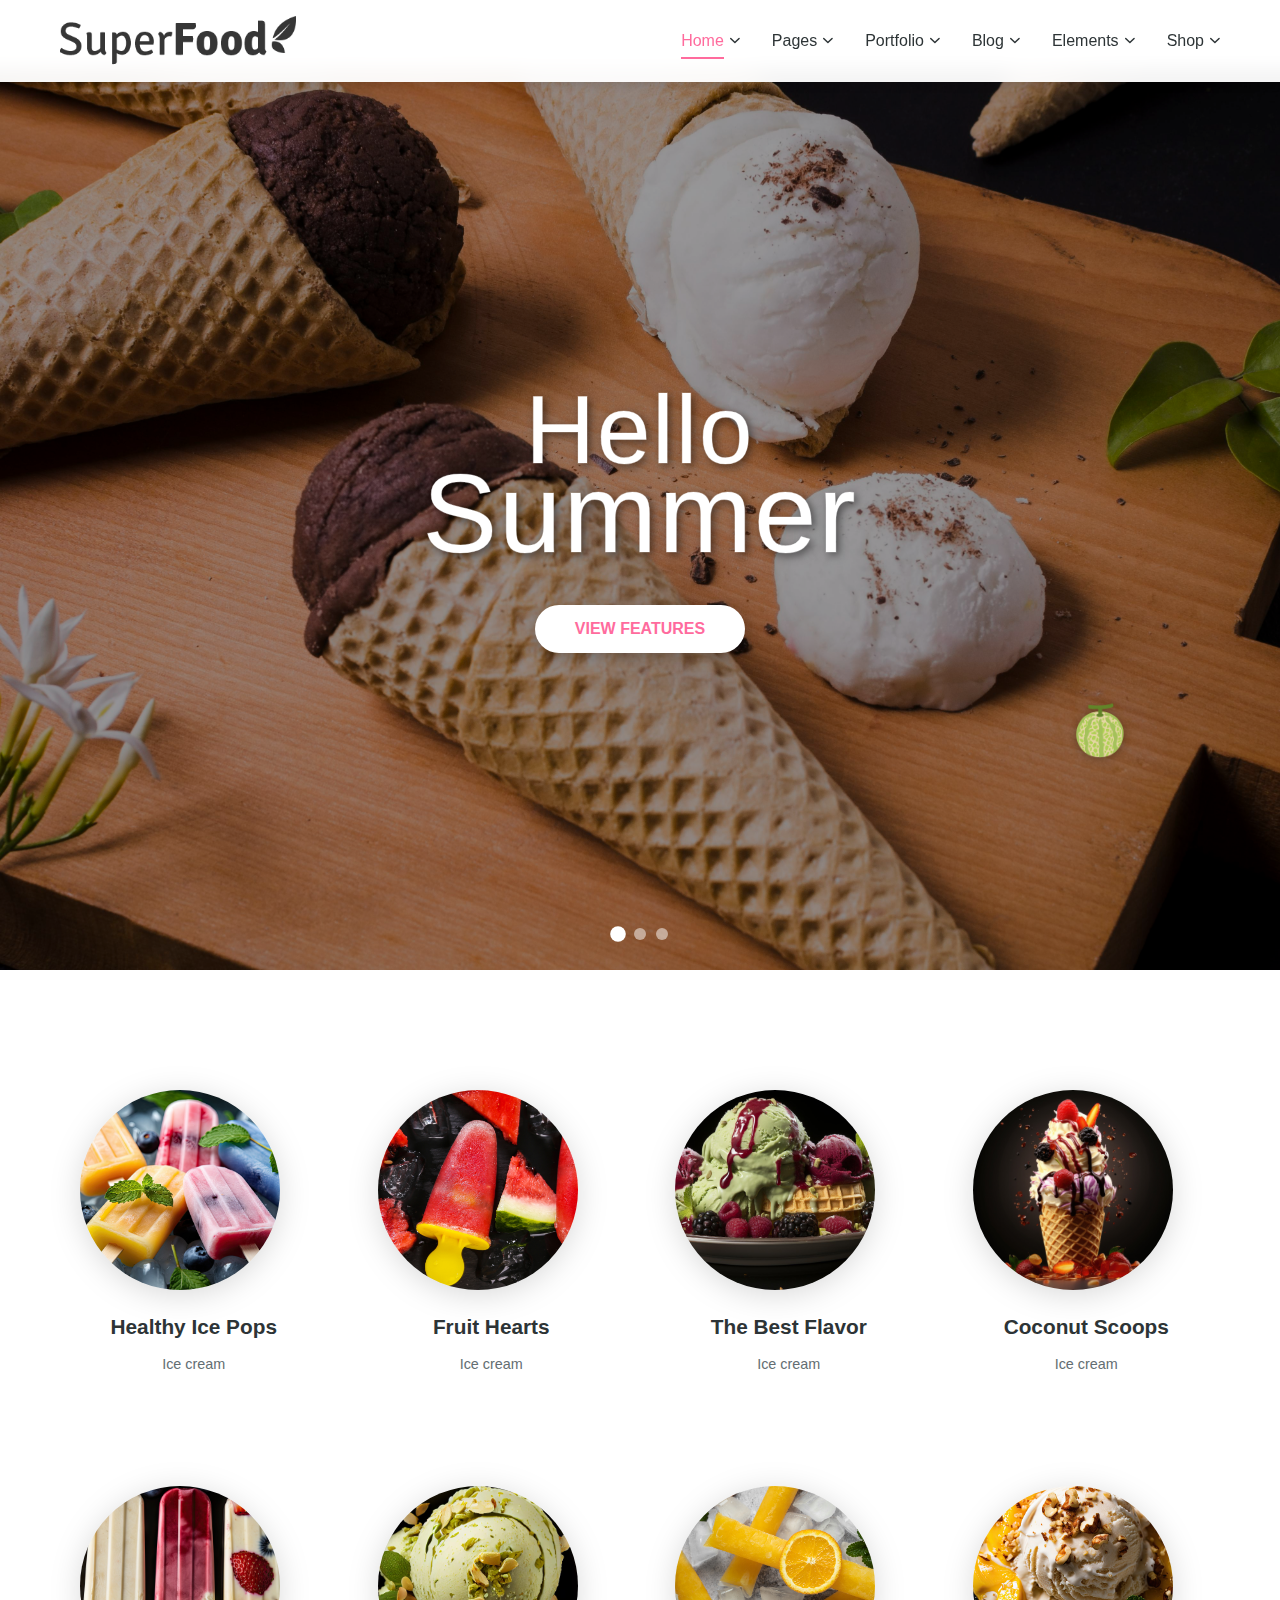
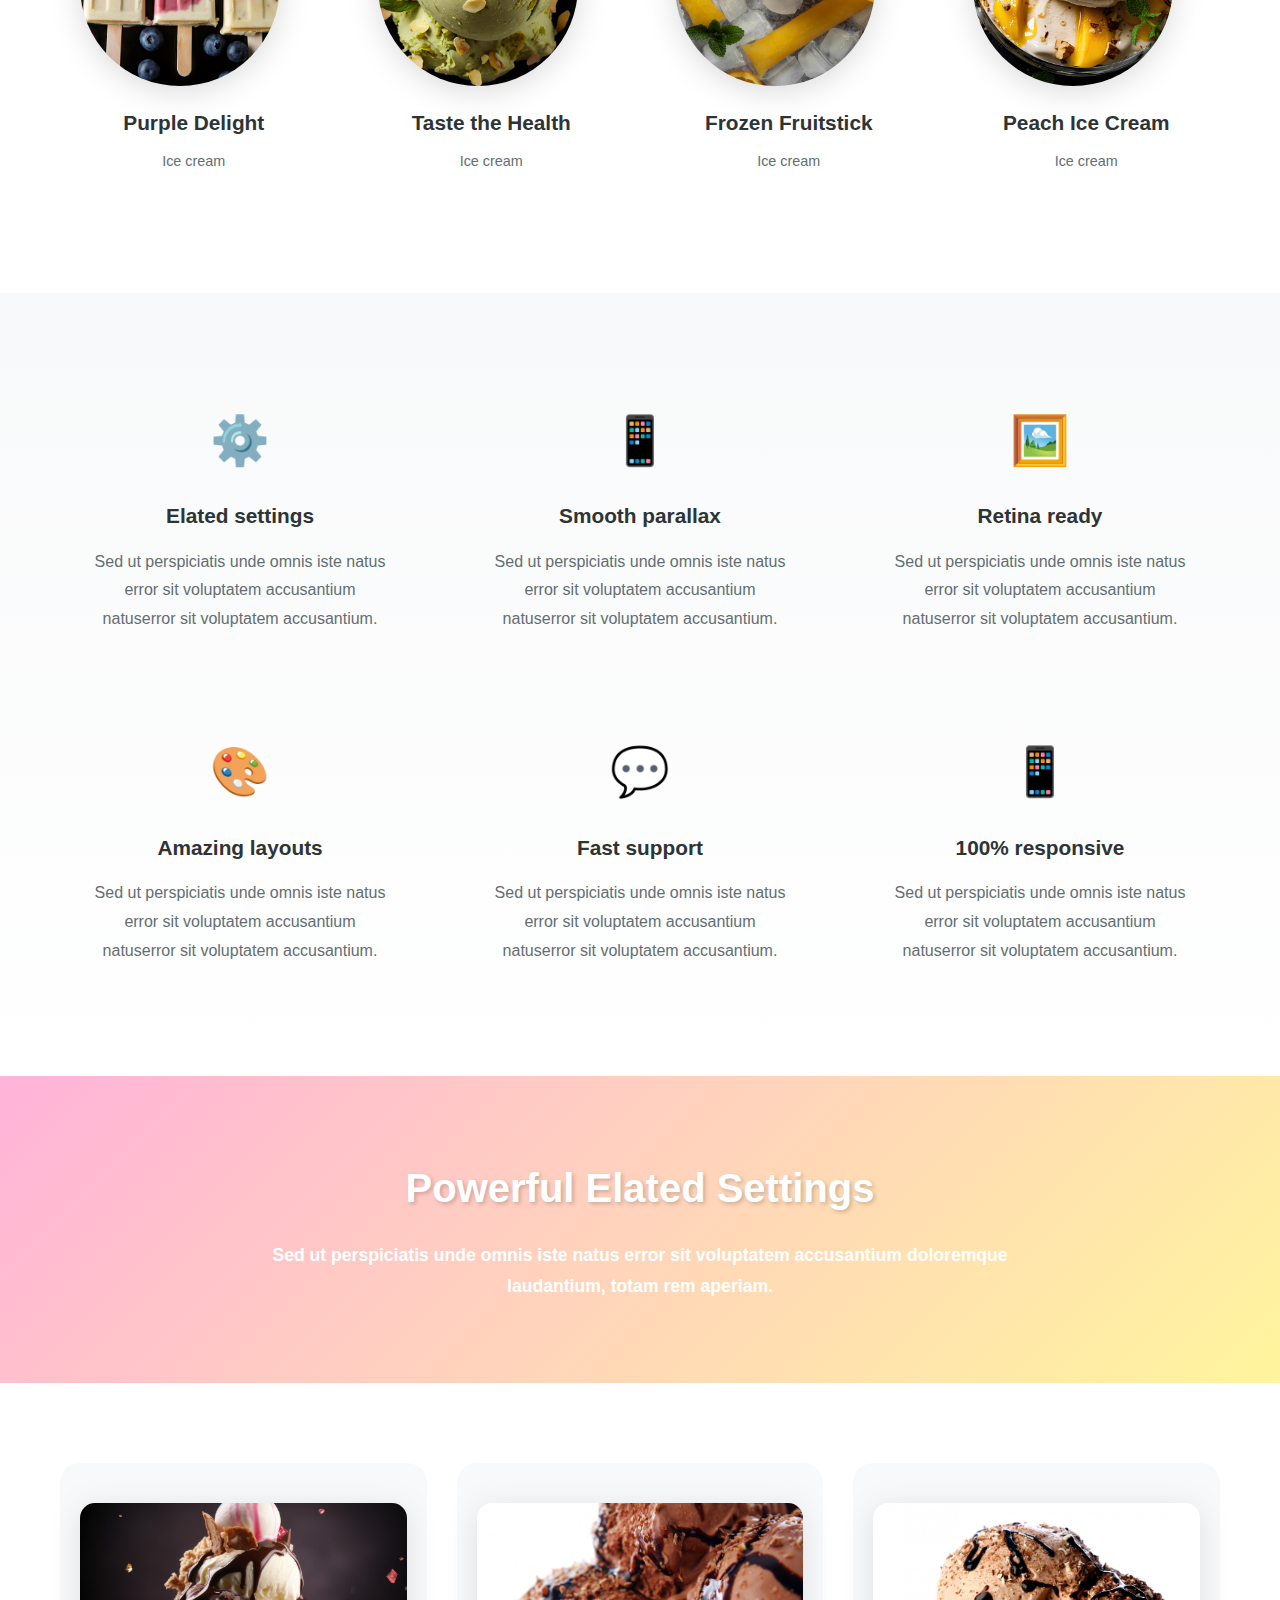
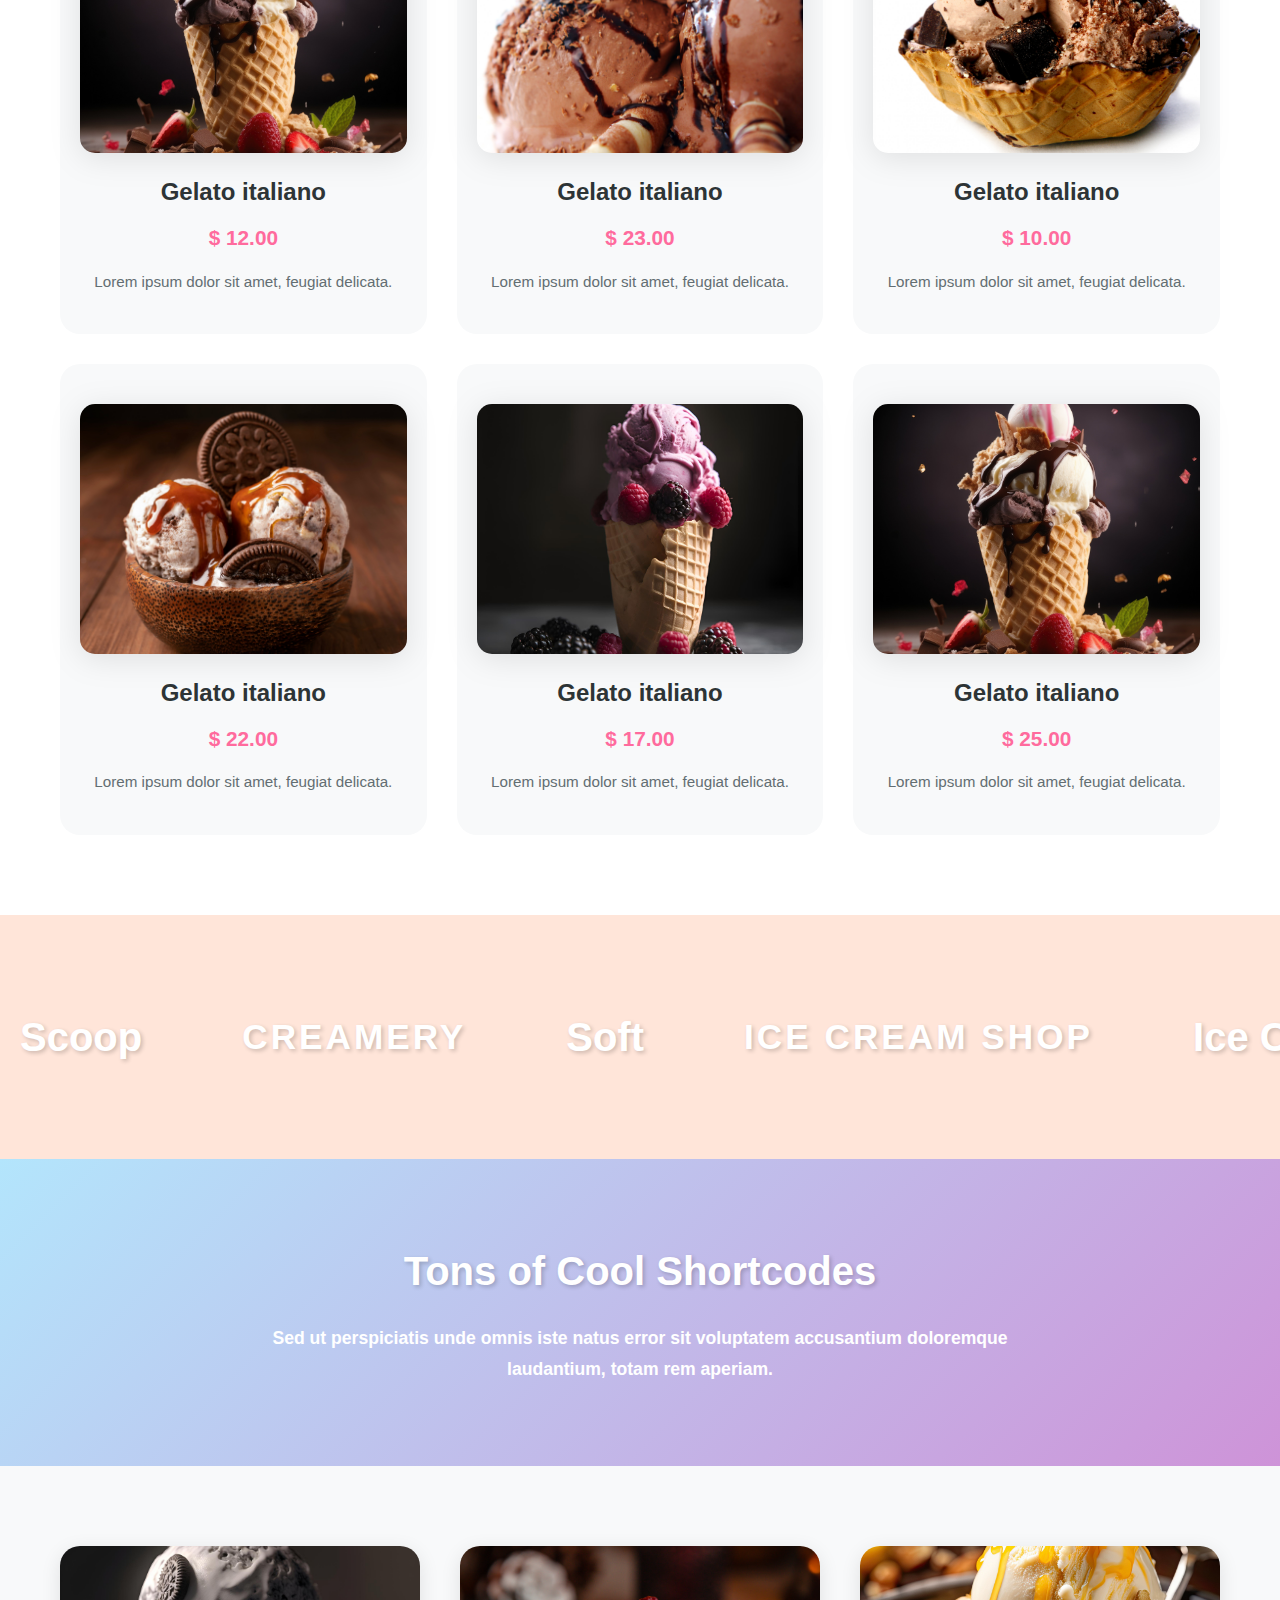
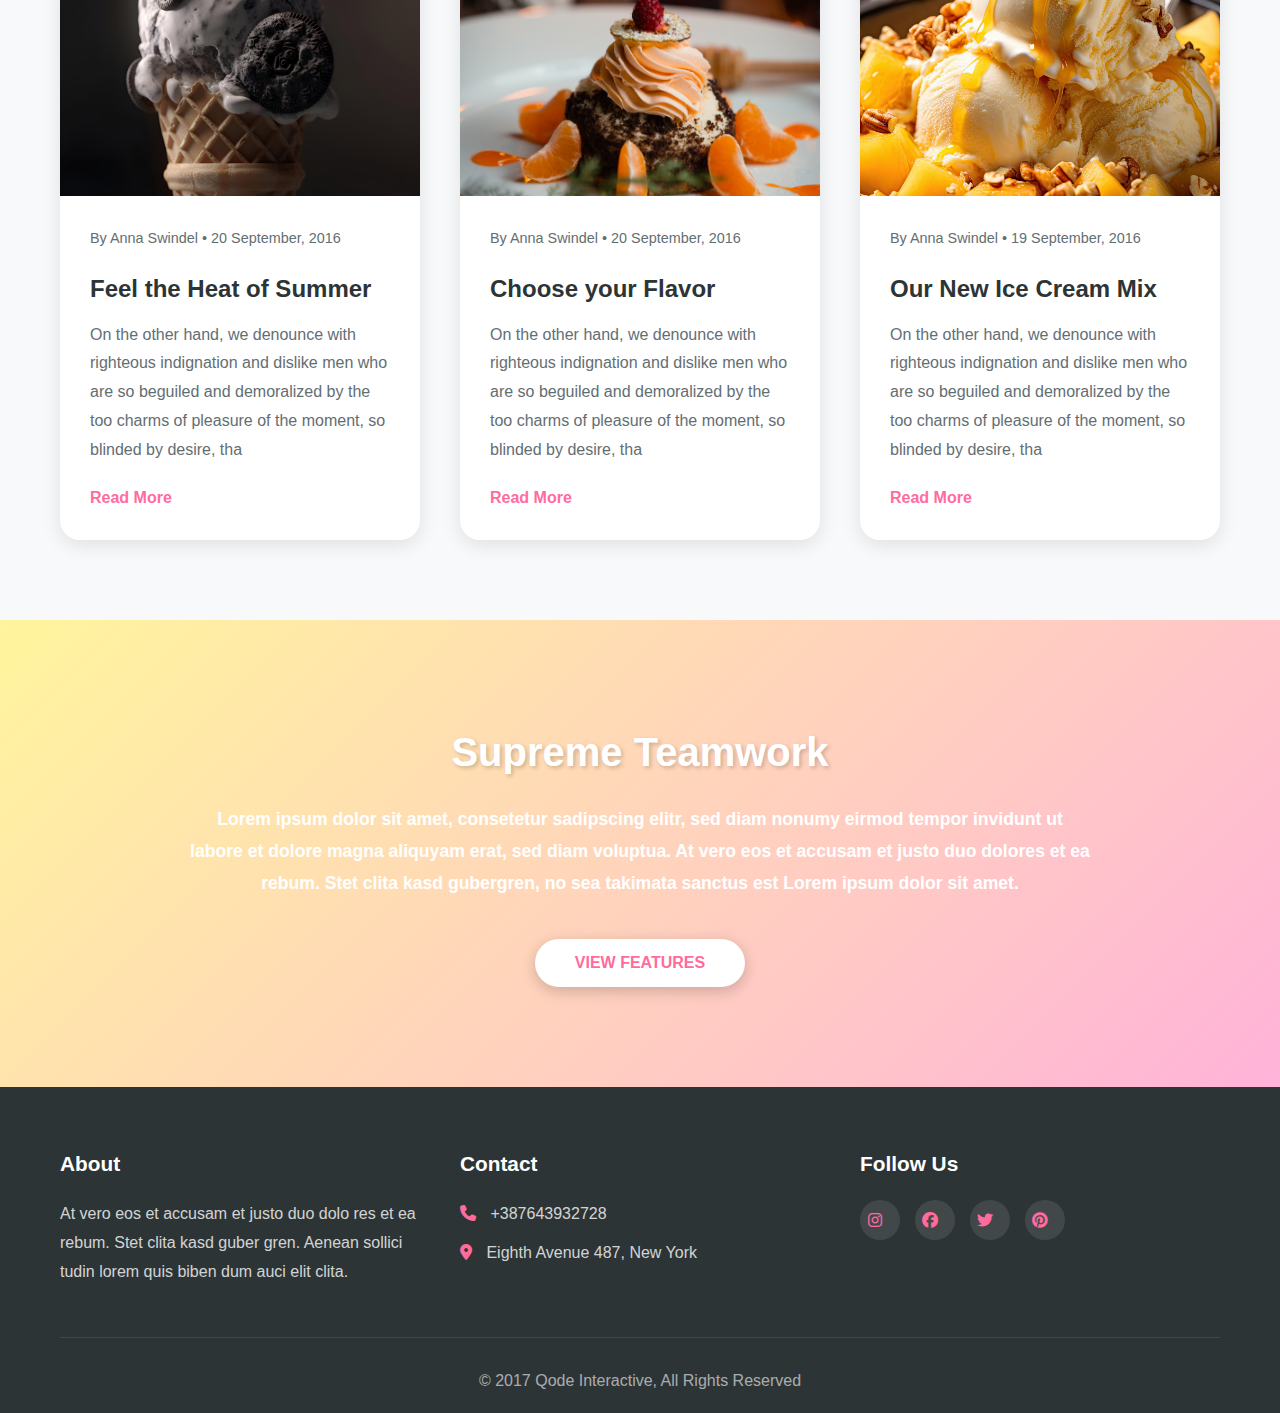
<file: index.html>
<!DOCTYPE html>
<html lang="en">
<head>
    <meta charset="UTF-8">
    <meta name="viewport" content="width=device-width, initial-scale=1.0">
    <title>Icecream Home – Superfood</title>
    <link rel="stylesheet" href="style.css">
    <link rel="stylesheet" href="https://cdnjs.cloudflare.com/ajax/libs/font-awesome/6.4.0/css/all.min.css">
</head>
<body>
    <!-- Navigation -->
    <nav class="navbar">
        <div class="nav-container">
            <div class="logo">
                <img src="assets/navbarlogo.png" alt="Superfood Logo" class="logo-img">
            </div>
            <input type="checkbox" id="menu-toggle" class="menu-toggle">
            <ul class="nav-menu">
                <li class="dropdown">
                    <input type="checkbox" id="dropdown-home" class="dropdown-toggle">
                    <label for="dropdown-home" class="dropdown-label">
                        <a href="#" class="active">Home</a>
                        <i class="fas fa-chevron-down"></i>
                    </label>
                    <div class="dropdown-content">
                        <div class="dropdown-image">
                            <img src="assets/grid1.jpg" alt="Home">
                        </div>
                        <div class="dropdown-text">
                            <h4>Welcome Home</h4>
                            <p>Explore our delicious ice cream collection</p>
                        </div>
                    </div>
                </li>
                <li class="dropdown">
                    <input type="checkbox" id="dropdown-pages" class="dropdown-toggle">
                    <label for="dropdown-pages" class="dropdown-label">
                        <a href="#features">Pages</a>
                        <i class="fas fa-chevron-down"></i>
                    </label>
                    <div class="dropdown-content">
                        <div class="dropdown-image">
                            <img src="assets/grid2.jpg" alt="Pages">
                        </div>
                        <div class="dropdown-text">
                            <h4>Our Pages</h4>
                            <p>Discover more about us</p>
                        </div>
                    </div>
                </li>
                <li class="dropdown">
                    <input type="checkbox" id="dropdown-portfolio" class="dropdown-toggle">
                    <label for="dropdown-portfolio" class="dropdown-label">
                        <a href="#icecream-grid">Portfolio</a>
                        <i class="fas fa-chevron-down"></i>
                    </label>
                    <div class="dropdown-content">
                        <div class="dropdown-image">
                            <img src="assets/grid3.jpg" alt="Portfolio">
                        </div>
                        <div class="dropdown-text">
                            <h4>Our Portfolio</h4>
                            <p>See our amazing creations</p>
                        </div>
                    </div>
                </li>
                <li class="dropdown">
                    <input type="checkbox" id="dropdown-blog" class="dropdown-toggle">
                    <label for="dropdown-blog" class="dropdown-label">
                        <a href="#blog">Blog</a>
                        <i class="fas fa-chevron-down"></i>
                    </label>
                    <div class="dropdown-content">
                        <div class="dropdown-image">
                            <img src="assets/new1.jpg" alt="Blog">
                        </div>
                        <div class="dropdown-text">
                            <h4>Latest Blog Posts</h4>
                            <p>Read our latest news and recipes</p>
                        </div>
                    </div>
                </li>
                <li class="dropdown">
                    <input type="checkbox" id="dropdown-elements" class="dropdown-toggle">
                    <label for="dropdown-elements" class="dropdown-label">
                        <a href="#features">Elements</a>
                        <i class="fas fa-chevron-down"></i>
                    </label>
                    <div class="dropdown-content">
                        <div class="dropdown-image">
                            <img src="assets/grid4.jpg" alt="Elements">
                        </div>
                        <div class="dropdown-text">
                            <h4>Style Elements</h4>
                            <p>Customize your experience</p>
                        </div>
                    </div>
                </li>
                <li class="dropdown">
                    <input type="checkbox" id="dropdown-shop" class="dropdown-toggle">
                    <label for="dropdown-shop" class="dropdown-label">
                        <a href="#products">Shop</a>
                        <i class="fas fa-chevron-down"></i>
                    </label>
                    <div class="dropdown-content">
                        <div class="dropdown-image">
                            <img src="assets/item8.jpg" alt="Shop">
                        </div>
                        <div class="dropdown-text">
                            <h4>Shop Now</h4>
                            <p>Browse our ice cream collection</p>
                        </div>
                    </div>
                </li>
            </ul>
            <label for="menu-toggle" class="hamburger">
                <span></span>
                <span></span>
                <span></span>
            </label>
        </div>
    </nav>

    <!-- Full Screen Slider -->
    <section class="hero-slider hello-summer-hero">
        <img src="assets/backgroundimage1.jpg" alt="Hero Background" class="slider-bg-image">
        <div class="slider-overlay"></div>
        
        <!-- Decorative Elements -->
        <div class="hero-decorative-elements">
            <div class="decorative-fig">🍈</div>
        </div>
        
        <div class="slider-content hello-summer-content">
            <h1 class="slider-title hello-summer-title">
                <span class="hello-text">Hello</span>
                <span class="summer-text">Summer</span>
            </h1>
            <button class="btn-view-features">VIEW FEATURES</button>
        </div>
        
        <div class="slider-dots">
            <span class="dot active"></span>
            <span class="dot"></span>
            <span class="dot"></span>
        </div>
    </section>

    <!-- Ice Cream Items Grid -->
    <section id="icecream-grid" class="icecream-grid">
        <div class="container">
            <div class="icecream-item">
                <img src="assets/grid1.jpg" alt="Healthy Ice Pops" class="icecream-image">
                <h4>Healthy Ice Pops</h4>
                <p>Ice cream</p>
            </div>
            <div class="icecream-item">
                <img src="assets/grid2.jpg" alt="Fruit Hearts" class="icecream-image">
                <h4>Fruit Hearts</h4>
                <p>Ice cream</p>
            </div>
            <div class="icecream-item">
                <img src="assets/grid3.jpg" alt="The Best Flavor" class="icecream-image">
                <h4>The Best Flavor</h4>
                <p>Ice cream</p>
            </div>
            <div class="icecream-item">
                <img src="assets/grid4.jpg" alt="Coconut Scoops" class="icecream-image">
                <h4>Coconut Scoops</h4>
                <p>Ice cream</p>
            </div>
            <div class="icecream-item">
                <img src="assets/grid5.jpg" alt="Purple Delight" class="icecream-image">
                <h4>Purple Delight</h4>
                <p>Ice cream</p>
            </div>
            <div class="icecream-item">
                <img src="assets/grid6.jpg" alt="Taste the Health" class="icecream-image">
                <h4>Taste the Health</h4>
                <p>Ice cream</p>
            </div>
            <div class="icecream-item">
                <img src="assets/grid7.jpg" alt="Frozen Fruitstick" class="icecream-image">
                <h4>Frozen Fruitstick</h4>
                <p>Ice cream</p>
            </div>
            <div class="icecream-item">
                <img src="assets/grid8.jpg" alt="Peach Ice Cream" class="icecream-image">
                <h4>Peach Ice Cream</h4>
                <p>Ice cream</p>
            </div>
        </div>
    </section>

    <!-- Features Section -->
    <section id="features" class="features">
        <div class="container">
            <div class="features-grid">
                <div class="feature-item">
                    <div class="feature-icon">⚙️</div>
                    <h4>Elated settings</h4>
                    <p>Sed ut perspiciatis unde omnis iste natus error sit voluptatem accusantium natuserror sit voluptatem accusantium.</p>
                </div>
                <div class="feature-item">
                    <div class="feature-icon">📱</div>
                    <h4>Smooth parallax</h4>
                    <p>Sed ut perspiciatis unde omnis iste natus error sit voluptatem accusantium natuserror sit voluptatem accusantium.</p>
                </div>
                <div class="feature-item">
                    <div class="feature-icon">🖼️</div>
                    <h4>Retina ready</h4>
                    <p>Sed ut perspiciatis unde omnis iste natus error sit voluptatem accusantium natuserror sit voluptatem accusantium.</p>
                </div>
                <div class="feature-item">
                    <div class="feature-icon">🎨</div>
                    <h4>Amazing layouts</h4>
                    <p>Sed ut perspiciatis unde omnis iste natus error sit voluptatem accusantium natuserror sit voluptatem accusantium.</p>
                </div>
                <div class="feature-item">
                    <div class="feature-icon">💬</div>
                    <h4>Fast support</h4>
                    <p>Sed ut perspiciatis unde omnis iste natus error sit voluptatem accusantium natuserror sit voluptatem accusantium.</p>
                </div>
                <div class="feature-item">
                    <div class="feature-icon">📱</div>
                    <h4>100% responsive</h4>
                    <p>Sed ut perspiciatis unde omnis iste natus error sit voluptatem accusantium natuserror sit voluptatem accusantium.</p>
                </div>
            </div>
        </div>
    </section>

    <!-- Powerful Settings Section -->
    <section class="powerful-settings">
        <div class="container">
            <h2>Powerful Elated Settings</h2>
            <h5>Sed ut perspiciatis unde omnis iste natus error sit voluptatem accusantium doloremque laudantium, totam rem aperiam.</h5>
        </div>
    </section>

    <!-- Products Section -->
    <section id="products" class="products">
        <div class="container">
            <div class="products-grid">
                <div class="product-card">
                    <img src="assets/item8.jpg" alt="Gelato italiano" class="product-image">
                    <h3>Gelato italiano</h3>
                    <h5>$ 12.00</h5>
                    <p>Lorem ipsum dolor sit amet, feugiat delicata.</p>
                </div>
                <div class="product-card">
                    <img src="assets/item82.jpg" alt="Gelato italiano" class="product-image">
                    <h3>Gelato italiano</h3>
                    <h5>$ 23.00</h5>
                    <p>Lorem ipsum dolor sit amet, feugiat delicata.</p>
                </div>
                <div class="product-card">
                    <img src="assets/item821.jpg" alt="Gelato italiano" class="product-image">
                    <h3>Gelato italiano</h3>
                    <h5>$ 10.00</h5>
                    <p>Lorem ipsum dolor sit amet, feugiat delicata.</p>
                </div>
                <div class="product-card">
                    <img src="assets/item822.jpg" alt="Gelato italiano" class="product-image">
                    <h3>Gelato italiano</h3>
                    <h5>$ 22.00</h5>
                    <p>Lorem ipsum dolor sit amet, feugiat delicata.</p>
                </div>
                <div class="product-card">
                    <img src="assets/item83.jpg" alt="Gelato italiano" class="product-image">
                    <h3>Gelato italiano</h3>
                    <h5>$ 17.00</h5>
                    <p>Lorem ipsum dolor sit amet, feugiat delicata.</p>
                </div>
                <div class="product-card">
                    <img src="assets/item8.jpg" alt="Gelato italiano" class="product-image">
                    <h3>Gelato italiano</h3>
                    <h5>$ 25.00</h5>
                    <p>Lorem ipsum dolor sit amet, feugiat delicata.</p>
                </div>
            </div>
        </div>
    </section>

    <!-- Ice Cream Types Marquee -->
    <section class="icecream-marquee">
        <div class="marquee-container">
            <div class="marquee-content">
                <span class="marquee-item">Scoop</span>
                <span class="marquee-item uppercase">CREAMERY</span>
                <span class="marquee-item">Soft</span>
                <span class="marquee-item uppercase">ICE CREAM SHOP</span>
                <span class="marquee-item">Ice Cream</span>
                <span class="marquee-item">Scoop</span>
                <span class="marquee-item uppercase">CREAMERY</span>
                <span class="marquee-item">Soft</span>
                <span class="marquee-item uppercase">ICE CREAM SHOP</span>
                <span class="marquee-item">Ice Cream</span>
            </div>
        </div>
    </section>

    <!-- Shortcodes Section -->
    <section class="shortcodes">
        <div class="container">
            <h2>Tons of Cool Shortcodes</h2>
            <h5>Sed ut perspiciatis unde omnis iste natus error sit voluptatem accusantium doloremque laudantium, totam rem aperiam.</h5>
        </div>
    </section>

    <!-- Blog Section -->
    <section id="blog" class="blog">
        <div class="container">
            <div class="blog-grid">
                <article class="blog-post">
                    <div class="blog-image">
                        <img src="assets/new1.jpg" alt="Feel the Heat of Summer">
                    </div>
                    <div class="blog-content">
                        <p class="blog-meta">By Anna Swindel • 20 September, 2016</p>
                        <h3>Feel the Heat of Summer</h3>
                        <p>On the other hand, we denounce with righteous indignation and dislike men who are so beguiled and demoralized by the too charms of pleasure of the moment, so blinded by desire, tha</p>
                        <a href="#" class="read-more">Read More</a>
                    </div>
                </article>
                <article class="blog-post">
                    <div class="blog-image">
                        <img src="assets/new2.jpg" alt="Choose your Flavor">
                    </div>
                    <div class="blog-content">
                        <p class="blog-meta">By Anna Swindel • 20 September, 2016</p>
                        <h3>Choose your Flavor</h3>
                        <p>On the other hand, we denounce with righteous indignation and dislike men who are so beguiled and demoralized by the too charms of pleasure of the moment, so blinded by desire, tha</p>
                        <a href="#" class="read-more">Read More</a>
                    </div>
                </article>
                <article class="blog-post">
                    <div class="blog-image">
                        <img src="assets/new3.jpg" alt="Our New Ice Cream Mix">
                    </div>
                    <div class="blog-content">
                        <p class="blog-meta">By Anna Swindel • 19 September, 2016</p>
                        <h3>Our New Ice Cream Mix</h3>
                        <p>On the other hand, we denounce with righteous indignation and dislike men who are so beguiled and demoralized by the too charms of pleasure of the moment, so blinded by desire, tha</p>
                        <a href="#" class="read-more">Read More</a>
                    </div>
                </article>
            </div>
        </div>
    </section>

    <!-- Team Section -->
    <section class="team">
        <div class="container">
            <h2>Supreme Teamwork</h2>
            <h5>Lorem ipsum dolor sit amet, consetetur sadipscing elitr, sed diam nonumy eirmod tempor invidunt ut labore et dolore magna aliquyam erat, sed diam voluptua. At vero eos et accusam et justo duo dolores et ea rebum. Stet clita kasd gubergren, no sea takimata sanctus est Lorem ipsum dolor sit amet.</h5>
            <button class="btn-view-features">VIEW FEATURES</button>
        </div>
    </section>

    <!-- Footer -->
    <footer class="footer">
        <div class="container">
            <div class="footer-grid">
                <div class="footer-widget">
                    <h4>About</h4>
                    <p>At vero eos et accusam et justo duo dolo res et ea rebum. Stet clita kasd guber gren. Aenean sollici tudin lorem quis biben dum auci elit clita.</p>
                </div>
                <div class="footer-widget">
                    <h4>Contact</h4>
                    <p><i class="fas fa-phone"></i> +387643932728</p>
                    <p><i class="fas fa-map-marker-alt"></i> Eighth Avenue 487, New York</p>
                </div>
                <div class="footer-widget">
                    <h4>Follow Us</h4>
                    <div class="social-links">
                        <a href="#"><i class="fab fa-instagram"></i></a>
                        <a href="#"><i class="fab fa-facebook"></i></a>
                        <a href="#"><i class="fab fa-twitter"></i></a>
                        <a href="#"><i class="fab fa-pinterest"></i></a>
                    </div>
                </div>
            </div>
            <div class="footer-bottom">
                <p>&copy; 2017 Qode Interactive, All Rights Reserved</p>
            </div>
        </div>
    </footer>
</body>
</html>
</file>
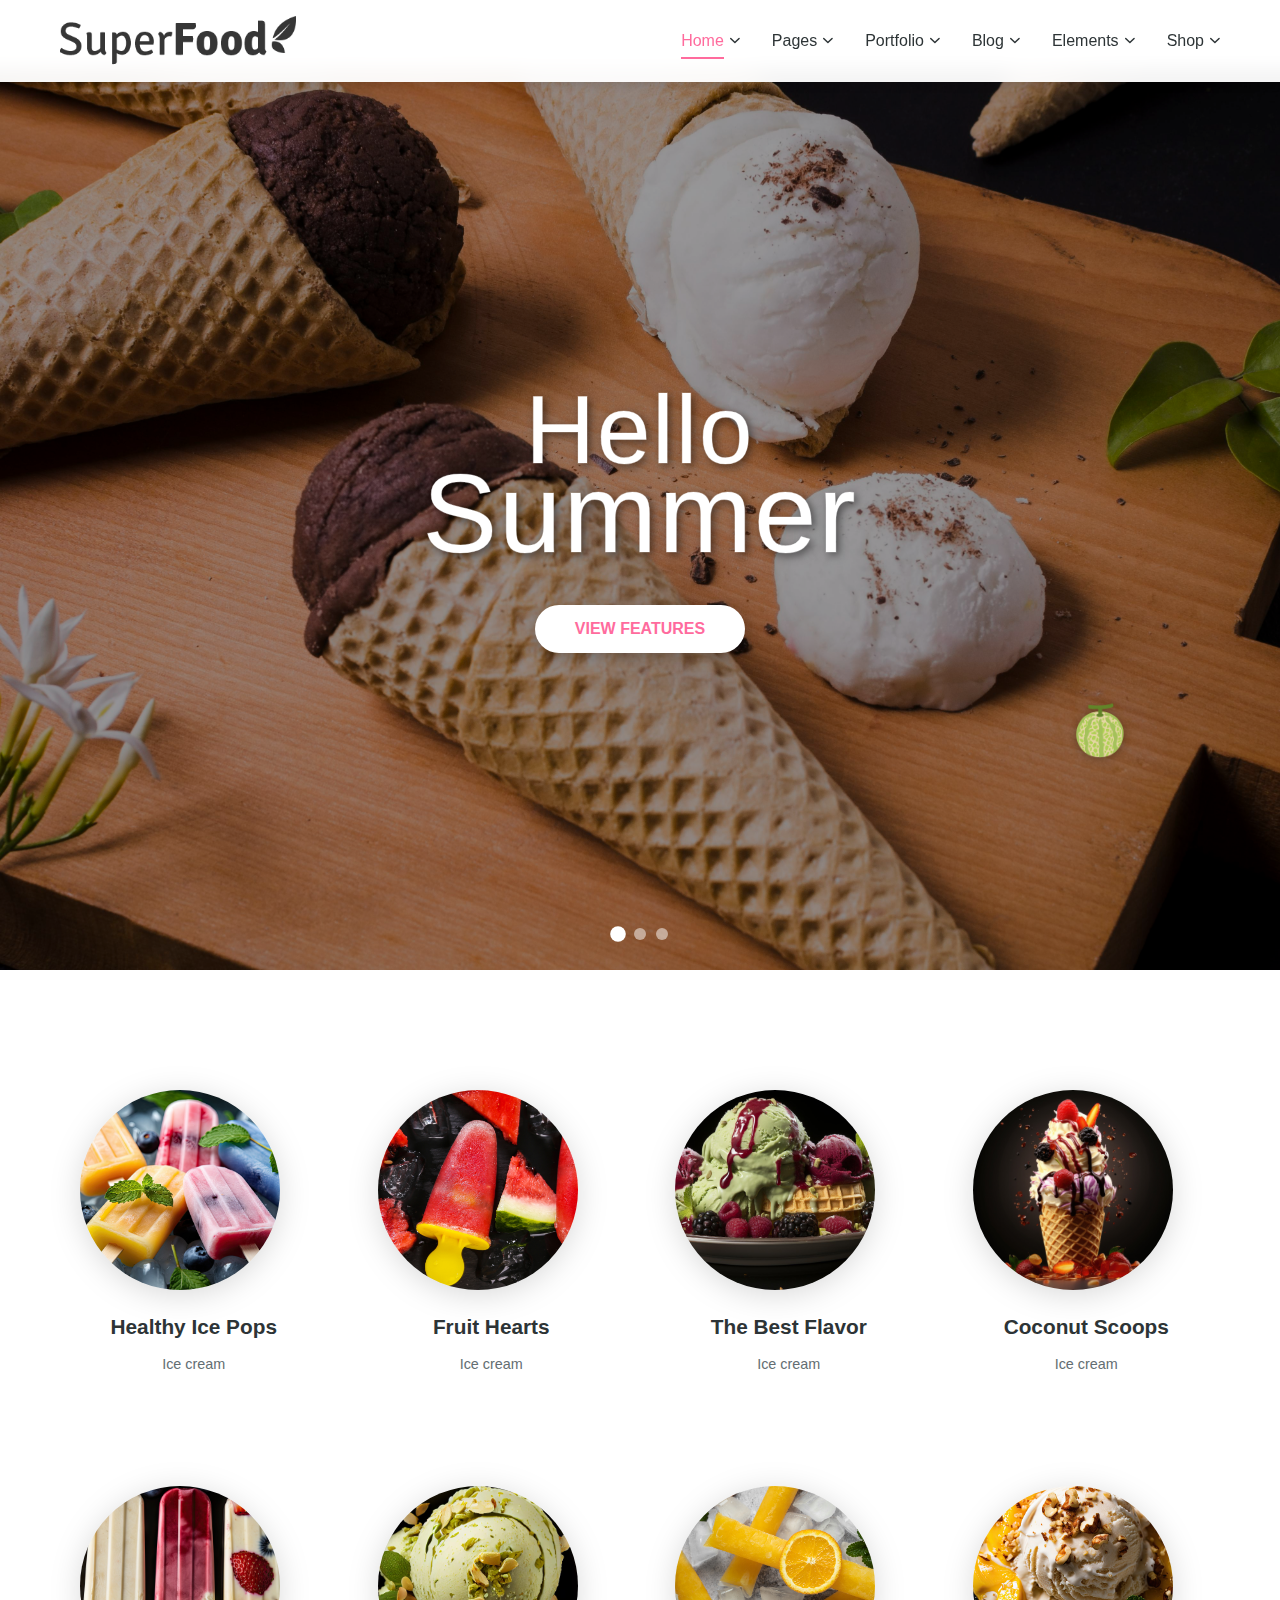
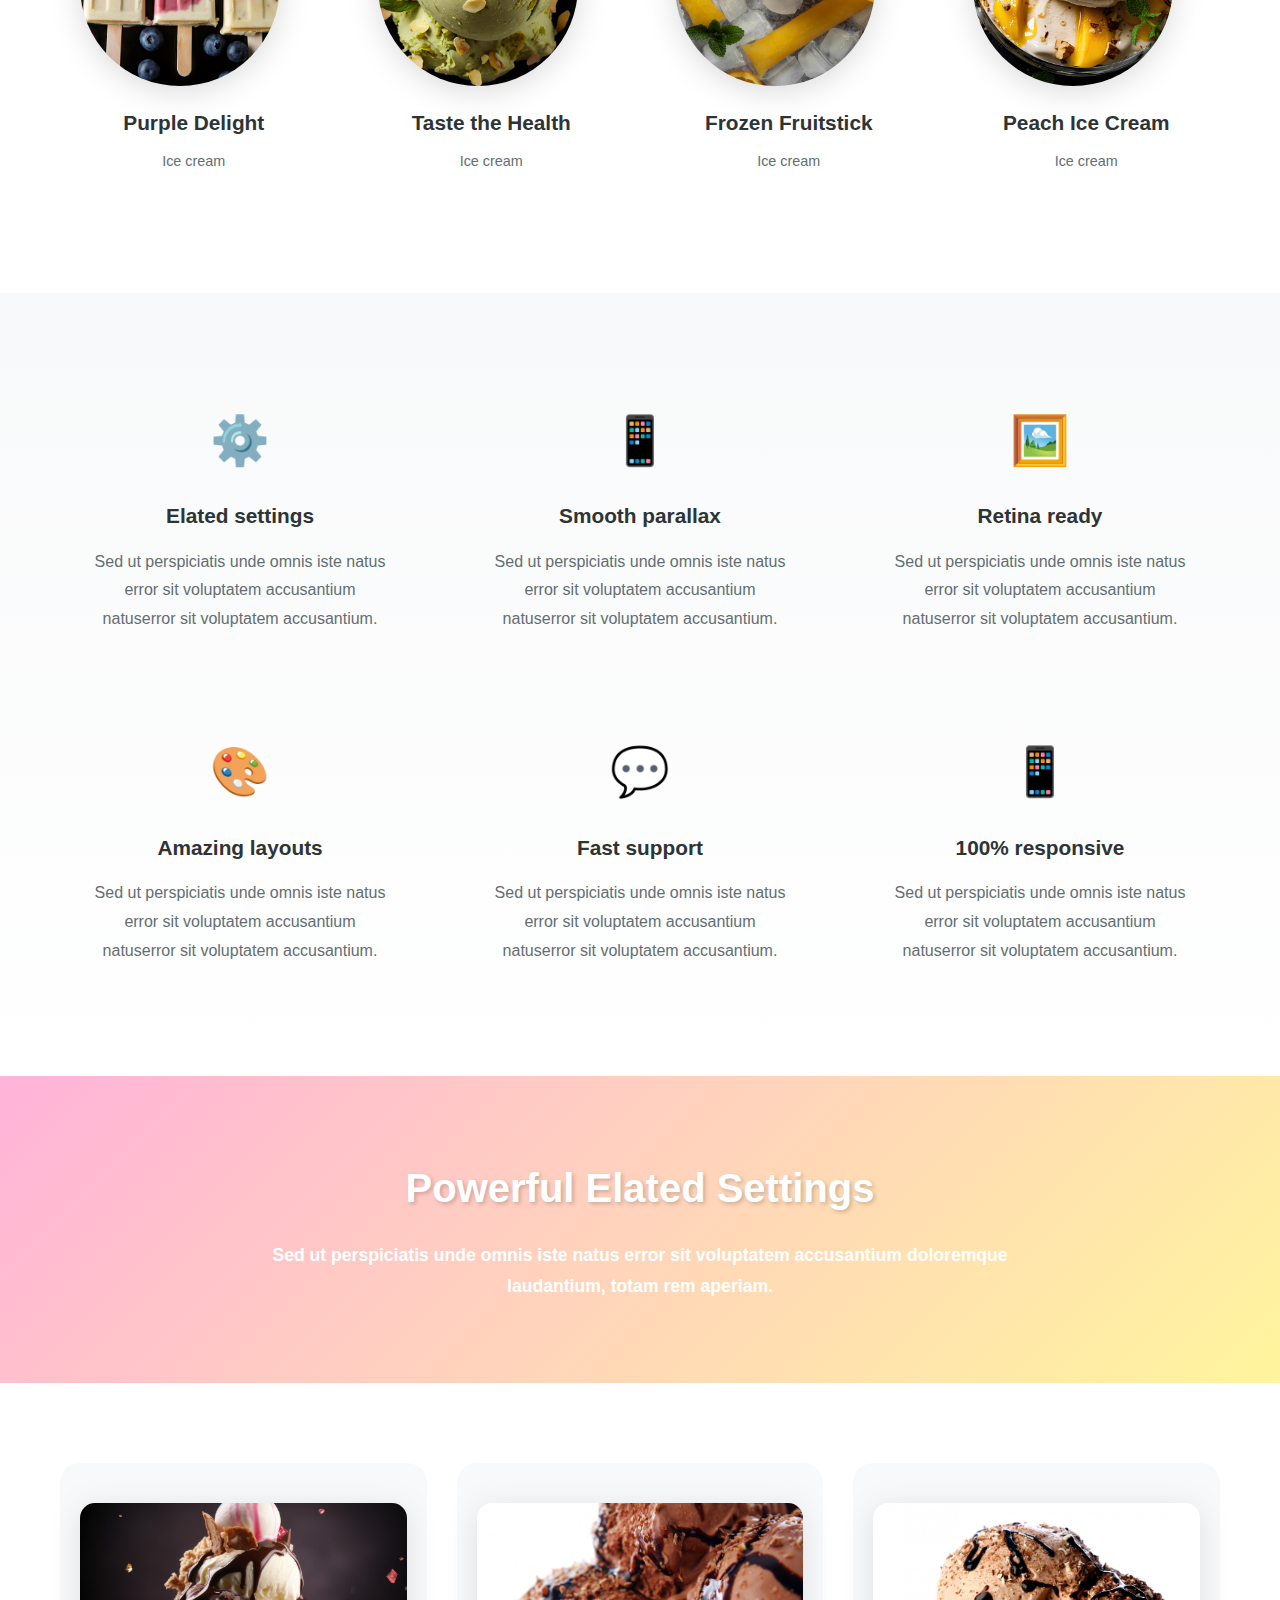
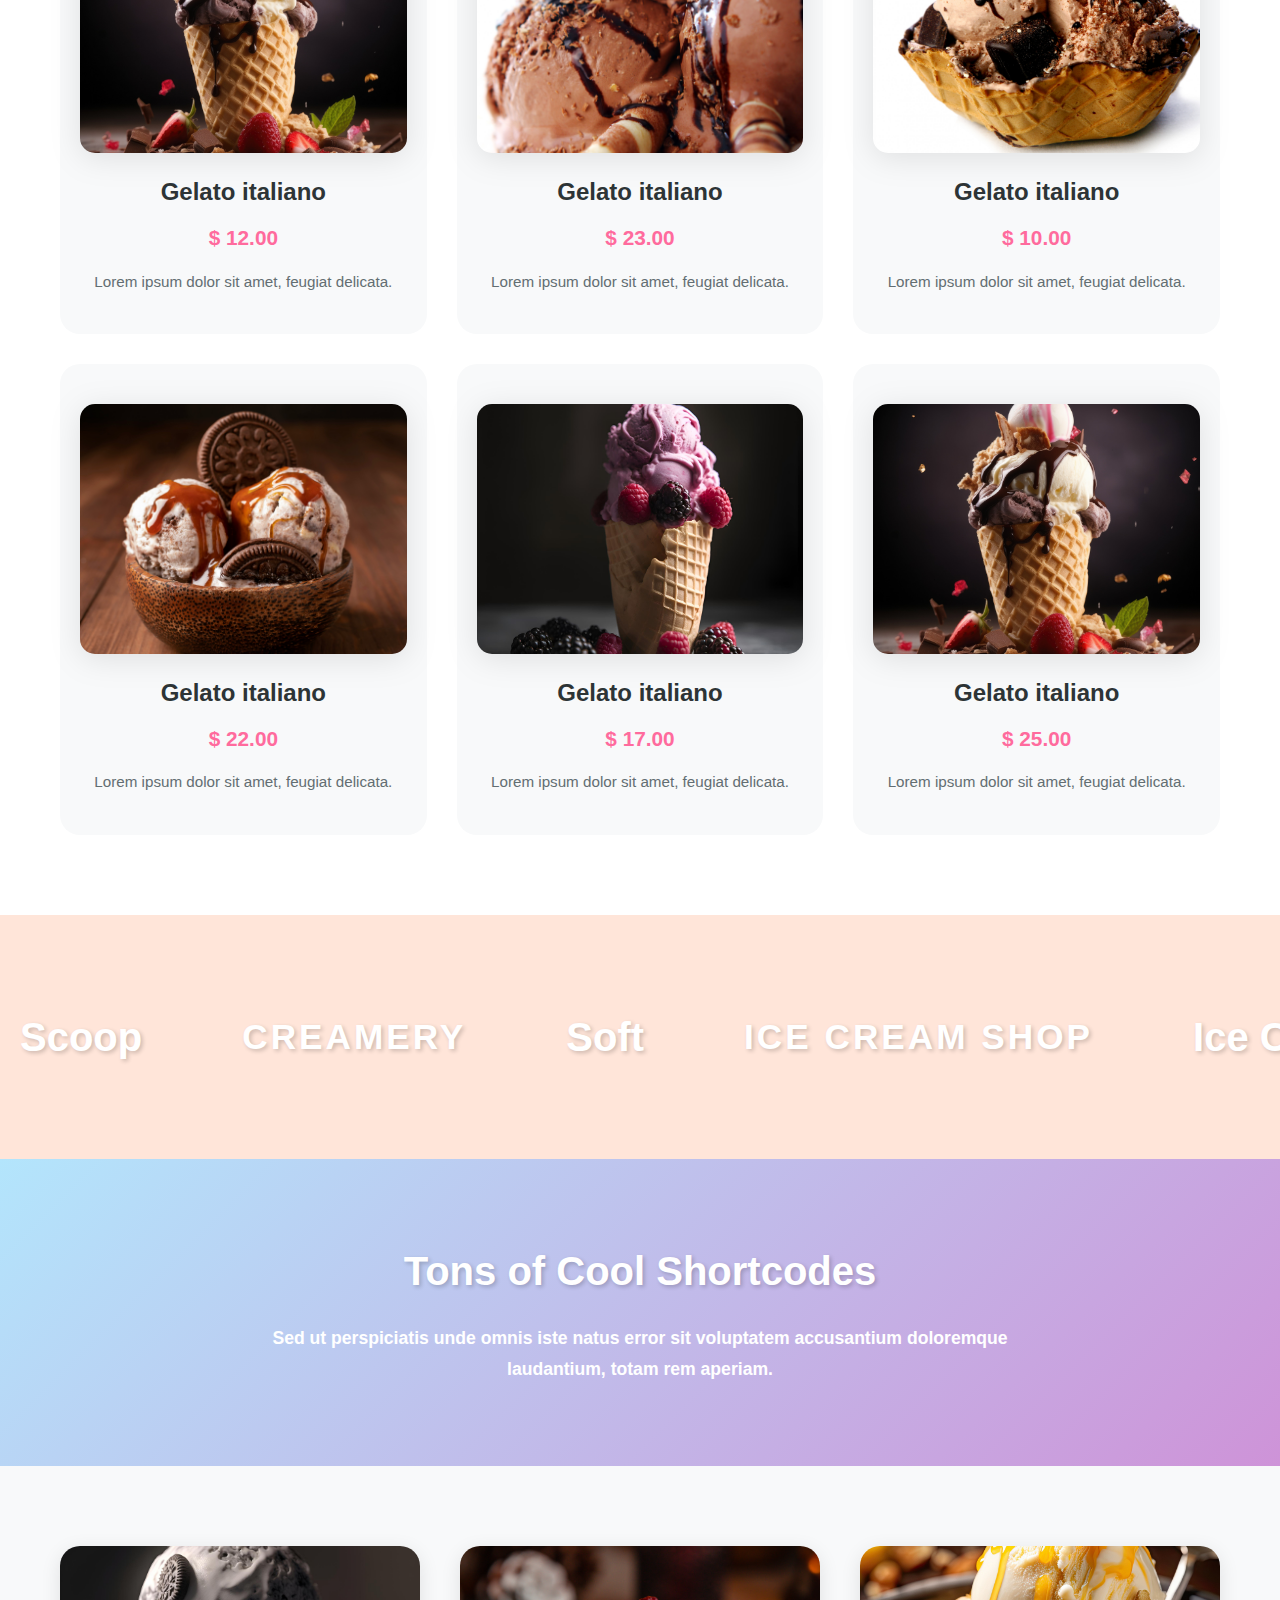
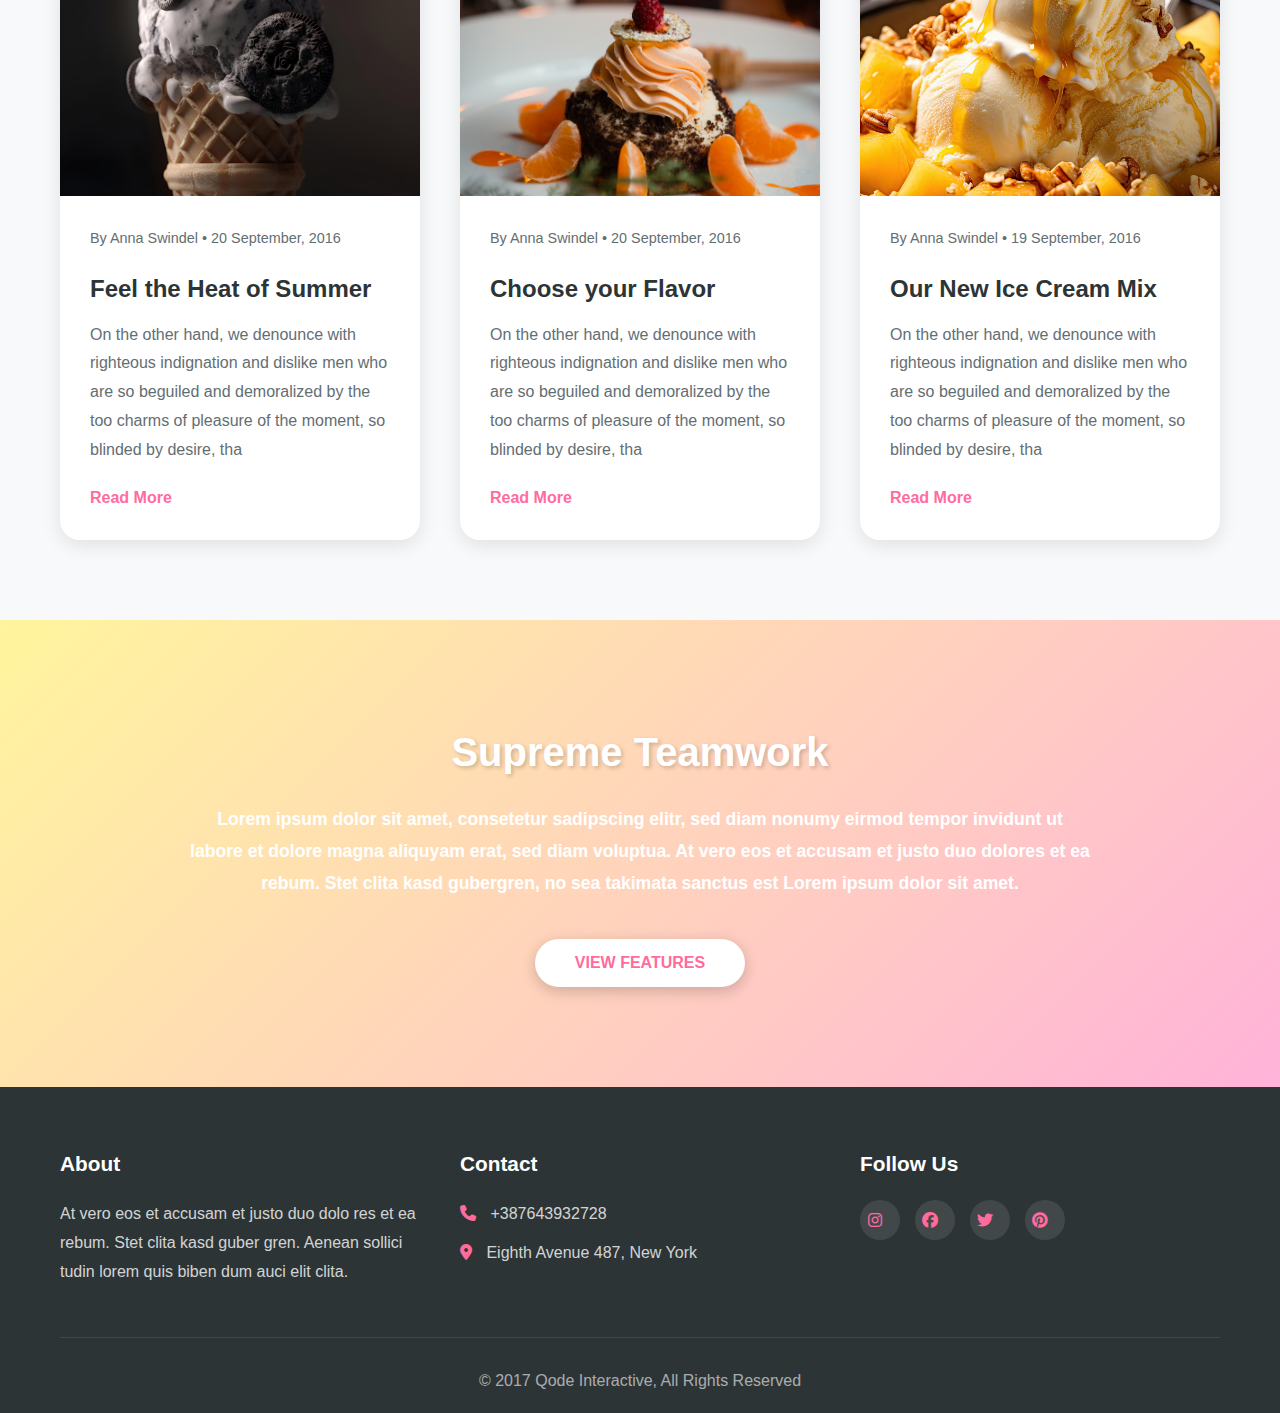
<file: Icecream Home – Superfood.html>
<!DOCTYPE html>
<html lang="en">
<head>
    <meta charset="UTF-8">
    <meta name="viewport" content="width=device-width, initial-scale=1.0">
    <title>Icecream Home – Superfood</title>
    <link rel="stylesheet" href="style.css">
    <link rel="stylesheet" href="https://cdnjs.cloudflare.com/ajax/libs/font-awesome/6.4.0/css/all.min.css">
</head>
<body>
    <!-- Navigation -->
    <nav class="navbar">
        <div class="nav-container">
            <div class="logo">
                <img src="assets/navbarlogo.png" alt="Superfood Logo" class="logo-img">
            </div>
            <input type="checkbox" id="menu-toggle" class="menu-toggle">
            <ul class="nav-menu">
                <li class="dropdown">
                    <input type="checkbox" id="dropdown-home" class="dropdown-toggle">
                    <label for="dropdown-home" class="dropdown-label">
                        <a href="#" class="active">Home</a>
                        <i class="fas fa-chevron-down"></i>
                    </label>
                    <div class="dropdown-content">
                        <div class="dropdown-image">
                            <img src="assets/grid1.jpg" alt="Home">
                        </div>
                        <div class="dropdown-text">
                            <h4>Welcome Home</h4>
                            <p>Explore our delicious ice cream collection</p>
                        </div>
                    </div>
                </li>
                <li class="dropdown">
                    <input type="checkbox" id="dropdown-pages" class="dropdown-toggle">
                    <label for="dropdown-pages" class="dropdown-label">
                        <a href="#features">Pages</a>
                        <i class="fas fa-chevron-down"></i>
                    </label>
                    <div class="dropdown-content">
                        <div class="dropdown-image">
                            <img src="assets/grid2.jpg" alt="Pages">
                        </div>
                        <div class="dropdown-text">
                            <h4>Our Pages</h4>
                            <p>Discover more about us</p>
                        </div>
                    </div>
                </li>
                <li class="dropdown">
                    <input type="checkbox" id="dropdown-portfolio" class="dropdown-toggle">
                    <label for="dropdown-portfolio" class="dropdown-label">
                        <a href="#icecream-grid">Portfolio</a>
                        <i class="fas fa-chevron-down"></i>
                    </label>
                    <div class="dropdown-content">
                        <div class="dropdown-image">
                            <img src="assets/grid3.jpg" alt="Portfolio">
                        </div>
                        <div class="dropdown-text">
                            <h4>Our Portfolio</h4>
                            <p>See our amazing creations</p>
                        </div>
                    </div>
                </li>
                <li class="dropdown">
                    <input type="checkbox" id="dropdown-blog" class="dropdown-toggle">
                    <label for="dropdown-blog" class="dropdown-label">
                        <a href="#blog">Blog</a>
                        <i class="fas fa-chevron-down"></i>
                    </label>
                    <div class="dropdown-content">
                        <div class="dropdown-image">
                            <img src="assets/new1.jpg" alt="Blog">
                        </div>
                        <div class="dropdown-text">
                            <h4>Latest Blog Posts</h4>
                            <p>Read our latest news and recipes</p>
                        </div>
                    </div>
                </li>
                <li class="dropdown">
                    <input type="checkbox" id="dropdown-elements" class="dropdown-toggle">
                    <label for="dropdown-elements" class="dropdown-label">
                        <a href="#features">Elements</a>
                        <i class="fas fa-chevron-down"></i>
                    </label>
                    <div class="dropdown-content">
                        <div class="dropdown-image">
                            <img src="assets/grid4.jpg" alt="Elements">
                        </div>
                        <div class="dropdown-text">
                            <h4>Style Elements</h4>
                            <p>Customize your experience</p>
                        </div>
                    </div>
                </li>
                <li class="dropdown">
                    <input type="checkbox" id="dropdown-shop" class="dropdown-toggle">
                    <label for="dropdown-shop" class="dropdown-label">
                        <a href="#products">Shop</a>
                        <i class="fas fa-chevron-down"></i>
                    </label>
                    <div class="dropdown-content">
                        <div class="dropdown-image">
                            <img src="assets/item8.jpg" alt="Shop">
                        </div>
                        <div class="dropdown-text">
                            <h4>Shop Now</h4>
                            <p>Browse our ice cream collection</p>
                        </div>
                    </div>
                </li>
            </ul>
            <label for="menu-toggle" class="hamburger">
                <span></span>
                <span></span>
                <span></span>
            </label>
        </div>
    </nav>

    <!-- Full Screen Slider -->
    <section class="hero-slider hello-summer-hero">
        <img src="assets/backgroundimage1.jpg" alt="Hero Background" class="slider-bg-image">
        <div class="slider-overlay"></div>
        
        <!-- Decorative Elements -->
        <div class="hero-decorative-elements">
            <div class="decorative-fig">🍈</div>
        </div>
        
        <div class="slider-content hello-summer-content">
            <h1 class="slider-title hello-summer-title">
                <span class="hello-text">Hello</span>
                <span class="summer-text">Summer</span>
            </h1>
            <button class="btn-view-features">VIEW FEATURES</button>
        </div>
        
        <div class="slider-dots">
            <span class="dot active"></span>
            <span class="dot"></span>
            <span class="dot"></span>
        </div>
    </section>

    <!-- Ice Cream Items Grid -->
    <section id="icecream-grid" class="icecream-grid">
        <div class="container">
            <div class="icecream-item">
                <img src="assets/grid1.jpg" alt="Healthy Ice Pops" class="icecream-image">
                <h4>Healthy Ice Pops</h4>
                <p>Ice cream</p>
            </div>
            <div class="icecream-item">
                <img src="assets/grid2.jpg" alt="Fruit Hearts" class="icecream-image">
                <h4>Fruit Hearts</h4>
                <p>Ice cream</p>
            </div>
            <div class="icecream-item">
                <img src="assets/grid3.jpg" alt="The Best Flavor" class="icecream-image">
                <h4>The Best Flavor</h4>
                <p>Ice cream</p>
            </div>
            <div class="icecream-item">
                <img src="assets/grid4.jpg" alt="Coconut Scoops" class="icecream-image">
                <h4>Coconut Scoops</h4>
                <p>Ice cream</p>
            </div>
            <div class="icecream-item">
                <img src="assets/grid5.jpg" alt="Purple Delight" class="icecream-image">
                <h4>Purple Delight</h4>
                <p>Ice cream</p>
            </div>
            <div class="icecream-item">
                <img src="assets/grid6.jpg" alt="Taste the Health" class="icecream-image">
                <h4>Taste the Health</h4>
                <p>Ice cream</p>
            </div>
            <div class="icecream-item">
                <img src="assets/grid7.jpg" alt="Frozen Fruitstick" class="icecream-image">
                <h4>Frozen Fruitstick</h4>
                <p>Ice cream</p>
            </div>
            <div class="icecream-item">
                <img src="assets/grid8.jpg" alt="Peach Ice Cream" class="icecream-image">
                <h4>Peach Ice Cream</h4>
                <p>Ice cream</p>
            </div>
        </div>
    </section>

    <!-- Features Section -->
    <section id="features" class="features">
        <div class="container">
            <div class="features-grid">
                <div class="feature-item">
                    <div class="feature-icon">⚙️</div>
                    <h4>Elated settings</h4>
                    <p>Sed ut perspiciatis unde omnis iste natus error sit voluptatem accusantium natuserror sit voluptatem accusantium.</p>
                </div>
                <div class="feature-item">
                    <div class="feature-icon">📱</div>
                    <h4>Smooth parallax</h4>
                    <p>Sed ut perspiciatis unde omnis iste natus error sit voluptatem accusantium natuserror sit voluptatem accusantium.</p>
                </div>
                <div class="feature-item">
                    <div class="feature-icon">🖼️</div>
                    <h4>Retina ready</h4>
                    <p>Sed ut perspiciatis unde omnis iste natus error sit voluptatem accusantium natuserror sit voluptatem accusantium.</p>
                </div>
                <div class="feature-item">
                    <div class="feature-icon">🎨</div>
                    <h4>Amazing layouts</h4>
                    <p>Sed ut perspiciatis unde omnis iste natus error sit voluptatem accusantium natuserror sit voluptatem accusantium.</p>
                </div>
                <div class="feature-item">
                    <div class="feature-icon">💬</div>
                    <h4>Fast support</h4>
                    <p>Sed ut perspiciatis unde omnis iste natus error sit voluptatem accusantium natuserror sit voluptatem accusantium.</p>
                </div>
                <div class="feature-item">
                    <div class="feature-icon">📱</div>
                    <h4>100% responsive</h4>
                    <p>Sed ut perspiciatis unde omnis iste natus error sit voluptatem accusantium natuserror sit voluptatem accusantium.</p>
                </div>
            </div>
        </div>
    </section>

    <!-- Powerful Settings Section -->
    <section class="powerful-settings">
        <div class="container">
            <h2>Powerful Elated Settings</h2>
            <h5>Sed ut perspiciatis unde omnis iste natus error sit voluptatem accusantium doloremque laudantium, totam rem aperiam.</h5>
        </div>
    </section>

    <!-- Products Section -->
    <section id="products" class="products">
        <div class="container">
            <div class="products-grid">
                <div class="product-card">
                    <img src="assets/item8.jpg" alt="Gelato italiano" class="product-image">
                    <h3>Gelato italiano</h3>
                    <h5>$ 12.00</h5>
                    <p>Lorem ipsum dolor sit amet, feugiat delicata.</p>
                </div>
                <div class="product-card">
                    <img src="assets/item82.jpg" alt="Gelato italiano" class="product-image">
                    <h3>Gelato italiano</h3>
                    <h5>$ 23.00</h5>
                    <p>Lorem ipsum dolor sit amet, feugiat delicata.</p>
                </div>
                <div class="product-card">
                    <img src="assets/item821.jpg" alt="Gelato italiano" class="product-image">
                    <h3>Gelato italiano</h3>
                    <h5>$ 10.00</h5>
                    <p>Lorem ipsum dolor sit amet, feugiat delicata.</p>
                </div>
                <div class="product-card">
                    <img src="assets/item822.jpg" alt="Gelato italiano" class="product-image">
                    <h3>Gelato italiano</h3>
                    <h5>$ 22.00</h5>
                    <p>Lorem ipsum dolor sit amet, feugiat delicata.</p>
                </div>
                <div class="product-card">
                    <img src="assets/item83.jpg" alt="Gelato italiano" class="product-image">
                    <h3>Gelato italiano</h3>
                    <h5>$ 17.00</h5>
                    <p>Lorem ipsum dolor sit amet, feugiat delicata.</p>
                </div>
                <div class="product-card">
                    <img src="assets/item8.jpg" alt="Gelato italiano" class="product-image">
                    <h3>Gelato italiano</h3>
                    <h5>$ 25.00</h5>
                    <p>Lorem ipsum dolor sit amet, feugiat delicata.</p>
                </div>
            </div>
        </div>
    </section>

    <!-- Ice Cream Types Marquee -->
    <section class="icecream-marquee">
        <div class="marquee-container">
            <div class="marquee-content">
                <span class="marquee-item">Scoop</span>
                <span class="marquee-item uppercase">CREAMERY</span>
                <span class="marquee-item">Soft</span>
                <span class="marquee-item uppercase">ICE CREAM SHOP</span>
                <span class="marquee-item">Ice Cream</span>
                <span class="marquee-item">Scoop</span>
                <span class="marquee-item uppercase">CREAMERY</span>
                <span class="marquee-item">Soft</span>
                <span class="marquee-item uppercase">ICE CREAM SHOP</span>
                <span class="marquee-item">Ice Cream</span>
            </div>
        </div>
    </section>

    <!-- Shortcodes Section -->
    <section class="shortcodes">
        <div class="container">
            <h2>Tons of Cool Shortcodes</h2>
            <h5>Sed ut perspiciatis unde omnis iste natus error sit voluptatem accusantium doloremque laudantium, totam rem aperiam.</h5>
        </div>
    </section>

    <!-- Blog Section -->
    <section id="blog" class="blog">
        <div class="container">
            <div class="blog-grid">
                <article class="blog-post">
                    <div class="blog-image">
                        <img src="assets/new1.jpg" alt="Feel the Heat of Summer">
                    </div>
                    <div class="blog-content">
                        <p class="blog-meta">By Anna Swindel • 20 September, 2016</p>
                        <h3>Feel the Heat of Summer</h3>
                        <p>On the other hand, we denounce with righteous indignation and dislike men who are so beguiled and demoralized by the too charms of pleasure of the moment, so blinded by desire, tha</p>
                        <a href="#" class="read-more">Read More</a>
                    </div>
                </article>
                <article class="blog-post">
                    <div class="blog-image">
                        <img src="assets/new2.jpg" alt="Choose your Flavor">
                    </div>
                    <div class="blog-content">
                        <p class="blog-meta">By Anna Swindel • 20 September, 2016</p>
                        <h3>Choose your Flavor</h3>
                        <p>On the other hand, we denounce with righteous indignation and dislike men who are so beguiled and demoralized by the too charms of pleasure of the moment, so blinded by desire, tha</p>
                        <a href="#" class="read-more">Read More</a>
                    </div>
                </article>
                <article class="blog-post">
                    <div class="blog-image">
                        <img src="assets/new3.jpg" alt="Our New Ice Cream Mix">
                    </div>
                    <div class="blog-content">
                        <p class="blog-meta">By Anna Swindel • 19 September, 2016</p>
                        <h3>Our New Ice Cream Mix</h3>
                        <p>On the other hand, we denounce with righteous indignation and dislike men who are so beguiled and demoralized by the too charms of pleasure of the moment, so blinded by desire, tha</p>
                        <a href="#" class="read-more">Read More</a>
                    </div>
                </article>
            </div>
        </div>
    </section>

    <!-- Team Section -->
    <section class="team">
        <div class="container">
            <h2>Supreme Teamwork</h2>
            <h5>Lorem ipsum dolor sit amet, consetetur sadipscing elitr, sed diam nonumy eirmod tempor invidunt ut labore et dolore magna aliquyam erat, sed diam voluptua. At vero eos et accusam et justo duo dolores et ea rebum. Stet clita kasd gubergren, no sea takimata sanctus est Lorem ipsum dolor sit amet.</h5>
            <button class="btn-view-features">VIEW FEATURES</button>
        </div>
    </section>

    <!-- Footer -->
    <footer class="footer">
        <div class="container">
            <div class="footer-grid">
                <div class="footer-widget">
                    <h4>About</h4>
                    <p>At vero eos et accusam et justo duo dolo res et ea rebum. Stet clita kasd guber gren. Aenean sollici tudin lorem quis biben dum auci elit clita.</p>
                </div>
                <div class="footer-widget">
                    <h4>Contact</h4>
                    <p><i class="fas fa-phone"></i> +387643932728</p>
                    <p><i class="fas fa-map-marker-alt"></i> Eighth Avenue 487, New York</p>
                </div>
                <div class="footer-widget">
                    <h4>Follow Us</h4>
                    <div class="social-links">
                        <a href="#"><i class="fab fa-instagram"></i></a>
                        <a href="#"><i class="fab fa-facebook"></i></a>
                        <a href="#"><i class="fab fa-twitter"></i></a>
                        <a href="#"><i class="fab fa-pinterest"></i></a>
                    </div>
                </div>
            </div>
            <div class="footer-bottom">
                <p>&copy; 2017 Qode Interactive, All Rights Reserved</p>
            </div>
        </div>
    </footer>
</body>
</html>
</file>
<file: style.css>
/* Reset and Base Styles */
* {
    margin: 0;
    padding: 0;
    box-sizing: border-box;
}

:root {
    --primary-color: #ff6b9d;
    --secondary-color: #c44569;
    --accent-color: #f8b500;
    --text-dark: #2d3436;
    --text-light: #636e72;
    --bg-light: #f8f9fa;
    --white: #ffffff;
    --ice-cream-pink: #ffb3d9;
    --ice-cream-blue: #b3e5fc;
    --ice-cream-purple: #ce93d8;
    --ice-cream-yellow: #fff59d;
}

html {
    scroll-behavior: smooth;
}

body {
    font-family: 'Arial', 'Helvetica', sans-serif;
    line-height: 1.6;
    color: var(--text-dark);
    overflow-x: hidden;
}

.container {
    max-width: 1200px;
    margin: 0 auto;
    padding: 0 20px;
}

/* Navigation */
.navbar {
    position: fixed;
    top: 0;
    width: 100%;
    background: rgba(255, 255, 255, 0.95);
    backdrop-filter: blur(10px);
    box-shadow: 0 2px 10px rgba(0, 0, 0, 0.1);
    z-index: 1000;
    transition: all 0.3s ease;
}

.nav-container {
    max-width: 1200px;
    margin: 0 auto;
    padding: 1rem 20px;
    display: flex;
    justify-content: space-between;
    align-items: center;
}

.logo {
    display: flex;
    align-items: center;
}

.logo-img {
    height: 50px;
    width: auto;
    object-fit: contain;
}

.nav-menu {
    display: flex;
    list-style: none;
    gap: 2rem;
    align-items: center;
}

.nav-menu li {
    position: relative;
}

.nav-menu a {
    text-decoration: none;
    color: var(--text-dark);
    font-weight: 500;
    transition: color 0.3s ease;
    position: relative;
    display: inline-block;
    pointer-events: auto;
    cursor: pointer;
}

/* Ensure links are clickable on mobile */
@media (max-width: 768px) {
    .nav-menu a {
        display: block;
        width: 100%;
        padding: 12px 20px;
        text-align: left;
    }
}

.nav-menu a:hover,
.nav-menu a.active {
    color: var(--primary-color);
}

.nav-menu a.active::after {
    content: '';
    position: absolute;
    bottom: -5px;
    left: 0;
    width: 100%;
    height: 2px;
    background: var(--primary-color);
}

.menu-toggle {
    display: none;
}

.hamburger {
    display: none;
    flex-direction: column;
    cursor: pointer;
    gap: 4px;
    position: relative;
    z-index: 1001;
}

.hamburger span {
    width: 25px;
    height: 3px;
    background: var(--text-dark);
    transition: all 0.3s ease;
    display: block;
}

/* Dropdown Styles */
.dropdown {
    position: relative;
}

.dropdown-toggle {
    display: none;
}

.dropdown-label {
    display: flex;
    align-items: center;
    gap: 5px;
    cursor: pointer;
}

.dropdown-label i {
    font-size: 0.7rem;
    transition: transform 0.3s ease;
    color: var(--text-dark);
}

.dropdown-toggle:checked ~ .dropdown-label i {
    transform: rotate(180deg);
    color: var(--primary-color);
}

.dropdown-content {
    position: absolute;
    top: 100%;
    left: 50%;
    transform: translateX(-50%) translateY(-20px);
    background: var(--white);
    border-radius: 15px;
    box-shadow: 0 10px 40px rgba(0, 0, 0, 0.15);
    min-width: 280px;
    max-width: 350px;
    opacity: 0;
    visibility: hidden;
    transition: all 0.3s ease;
    margin-top: 20px;
    z-index: 1000;
    overflow: hidden;
    pointer-events: none;
}

.dropdown-toggle:checked ~ .dropdown-content {
    opacity: 1;
    visibility: visible;
    transform: translateX(-50%) translateY(0);
    pointer-events: auto;
}

.dropdown-image {
    width: 100%;
    height: 180px;
    overflow: hidden;
}

.dropdown-image img {
    width: 100%;
    height: 100%;
    object-fit: cover;
    transition: transform 0.3s ease;
}

.dropdown:hover .dropdown-image img,
.dropdown-toggle:checked ~ .dropdown-content .dropdown-image img {
    transform: scale(1.1);
}

.dropdown-text {
    padding: 20px;
    text-align: center;
}

.dropdown-text h4 {
    color: var(--text-dark);
    font-size: 1.2rem;
    margin-bottom: 8px;
    font-weight: 600;
}

.dropdown-text p {
    color: var(--text-light);
    font-size: 0.9rem;
    line-height: 1.6;
}

.dropdown-content a {
    display: block;
    padding: 0;
}

.dropdown-text a:hover {
    color: var(--primary-color);
}

/* Hero Slider */
.hero-slider {
    margin-top: 70px;
    height: 100vh;
    min-height: 600px;
    display: flex;
    flex-direction: column;
    justify-content: center;
    align-items: center;
    text-align: center;
    position: relative;
    overflow: hidden;
}

.slider-bg-image {
    position: absolute;
    top: 0;
    left: 0;
    width: 100%;
    height: 100%;
    object-fit: cover;
    z-index: 0;
}

.slider-overlay {
    position: absolute;
    top: 0;
    left: 0;
    width: 100%;
    height: 100%;
    background: rgba(0, 0, 0, 0.4);
    z-index: 1;
}

.slider-content {
    position: relative;
    z-index: 2;
    padding: 0 20px;
    animation: fadeInUp 1s ease;
}

.slider-title {
    font-size: 3.5rem;
    font-weight: 700;
    color: var(--white);
    margin-bottom: 1rem;
    text-shadow: 2px 2px 4px rgba(0, 0, 0, 0.2);
}

.hello-summer-title {
    margin-bottom: 0;
}

.slider-subtitle {
    font-size: 1.2rem;
    color: var(--white);
    margin-bottom: 2rem;
    max-width: 700px;
    line-height: 1.8;
}

.btn-view-features {
    background: var(--white);
    color: var(--primary-color);
    border: none;
    padding: 15px 40px;
    font-size: 1rem;
    font-weight: 600;
    border-radius: 50px;
    cursor: pointer;
    transition: all 0.3s ease;
    box-shadow: 0 4px 15px rgba(0, 0, 0, 0.2);
}

.btn-view-features:hover {
    transform: translateY(-3px);
    box-shadow: 0 6px 20px rgba(0, 0, 0, 0.3);
}

.slider-dots {
    position: absolute;
    bottom: 30px;
    display: flex;
    gap: 10px;
    z-index: 2;
}

.dot {
    width: 12px;
    height: 12px;
    border-radius: 50%;
    background: rgba(255, 255, 255, 0.5);
    cursor: pointer;
    transition: all 0.3s ease;
}

.dot.active {
    background: var(--white);
    transform: scale(1.3);
}

/* Hello Summer Hero Specific Styles */
.hello-summer-hero {
    position: relative;
}

.hero-decorative-elements {
    position: absolute;
    top: 0;
    left: 0;
    width: 100%;
    height: 100%;
    z-index: 2;
    pointer-events: none;
}

.decorative-fig {
    position: absolute;
    bottom: 200px;
    right: 150px;
    font-size: 3rem;
    opacity: 0.9;
    filter: drop-shadow(0 2px 4px rgba(0, 0, 0, 0.3));
}

.hello-summer-content {
    display: flex;
    flex-direction: column;
    align-items: center;
    justify-content: center;
    gap: 40px;
}

.hello-summer-title {
    display: flex;
    flex-direction: column;
    align-items: center;
    gap: 0;
    line-height: 0.9;
    font-family: 'Brush Script MT', cursive, sans-serif;
    text-transform: none;
    letter-spacing: 2px;
}

.hello-text,
.summer-text {
    display: block;
    font-size: 6rem;
    font-weight: 400;
    color: var(--white);
    text-shadow: 3px 3px 8px rgba(0, 0, 0, 0.5);
    -webkit-text-stroke: 1px rgba(255, 255, 255, 0.3);
}

.hello-text {
    margin-bottom: -10px;
}

.summer-text {
    font-size: 7rem;
}

/* Ice Cream Grid */
.icecream-grid {
    padding: 80px 0;
    background: var(--white);
}

.icecream-grid .container {
    display: grid;
    grid-template-columns: repeat(auto-fit, minmax(250px, 1fr));
    gap: 30px;
}

.icecream-item {
    text-align: center;
    padding: 40px 20px;
    border-radius: 20px;
    transition: all 0.3s ease;
    cursor: pointer;
}

.icecream-item:hover {
    transform: translateY(-10px);
    background: var(--bg-light);
    box-shadow: 0 10px 30px rgba(0, 0, 0, 0.1);
}

.icecream-image {
    width: 100%;
    max-width: 200px;
    height: 200px;
    object-fit: cover;
    border-radius: 50%;
    margin-bottom: 20px;
    filter: drop-shadow(0 5px 15px rgba(0, 0, 0, 0.15));
    transition: all 0.3s ease;
}

.icecream-item:hover .icecream-image {
    transform: scale(1.1) rotate(5deg);
    filter: drop-shadow(0 10px 25px rgba(0, 0, 0, 0.2));
}

.icecream-item h4 {
    font-size: 1.3rem;
    color: var(--text-dark);
    margin-bottom: 10px;
}

.icecream-item p {
    color: var(--text-light);
    font-size: 0.9rem;
}

/* Features Section */
.features {
    padding: 80px 0;
    background: linear-gradient(to bottom, var(--bg-light), var(--white));
}

.features-grid {
    display: grid;
    grid-template-columns: repeat(auto-fit, minmax(300px, 1fr));
    gap: 40px;
}

.feature-item {
    text-align: center;
    padding: 30px;
}

.feature-icon {
    font-size: 3rem;
    margin-bottom: 20px;
    display: inline-block;
}

.feature-item h4 {
    font-size: 1.3rem;
    color: var(--text-dark);
    margin-bottom: 15px;
}

.feature-item p {
    color: var(--text-light);
    line-height: 1.8;
}

/* Powerful Settings Section */
.powerful-settings {
    padding: 80px 0;
    text-align: center;
    background: linear-gradient(135deg, var(--ice-cream-pink), var(--ice-cream-yellow));
}

.powerful-settings h2 {
    font-size: 2.5rem;
    color: var(--white);
    margin-bottom: 20px;
    text-shadow: 2px 2px 4px rgba(0, 0, 0, 0.2);
}

.powerful-settings h5 {
    font-size: 1.1rem;
    color: var(--white);
    max-width: 800px;
    margin: 0 auto;
    line-height: 1.8;
}

/* Products Section */
.products {
    padding: 80px 0;
    background: var(--white);
}

.products-grid {
    display: grid;
    grid-template-columns: repeat(auto-fit, minmax(280px, 1fr));
    gap: 30px;
}

.product-card {
    text-align: center;
    padding: 40px 20px;
    border-radius: 20px;
    background: var(--bg-light);
    transition: all 0.3s ease;
    cursor: pointer;
}

.product-card:hover {
    transform: translateY(-10px);
    box-shadow: 0 15px 40px rgba(0, 0, 0, 0.15);
    background: var(--white);
}

.product-image {
    width: 100%;
    height: 250px;
    object-fit: cover;
    border-radius: 15px;
    margin-bottom: 20px;
    filter: drop-shadow(0 5px 15px rgba(0, 0, 0, 0.1));
    transition: all 0.3s ease;
}

.product-card:hover .product-image {
    transform: scale(1.05);
    filter: drop-shadow(0 10px 25px rgba(0, 0, 0, 0.2));
}

.product-card h3 {
    font-size: 1.5rem;
    color: var(--text-dark);
    margin-bottom: 10px;
}

.product-card h5 {
    font-size: 1.3rem;
    color: var(--primary-color);
    margin-bottom: 15px;
    font-weight: 700;
}

.product-card p {
    color: var(--text-light);
    font-size: 0.95rem;
}

/* Ice Cream Types Marquee */
.icecream-marquee {
    padding: 60px 0;
    background: #FFE5D9;
    overflow: hidden;
    position: relative;
    min-height: 120px;
}

.marquee-container {
    width: 100%;
    overflow: hidden;
    position: relative;
}

.marquee-content {
    display: inline-flex;
    align-items: center;
    gap: 60px;
    white-space: nowrap;
    animation: marquee-scroll 30s linear infinite;
    padding: 20px 0;
}

.marquee-item {
    display: inline-flex;
    align-items: center;
    justify-content: center;
    font-size: 2.5rem;
    font-weight: 700;
    color: #FFFFFF;
    text-shadow: 2px 2px 4px rgba(0, 0, 0, 0.2);
    white-space: nowrap;
    padding: 10px 20px;
    font-family: 'Brush Script MT', cursive, sans-serif;
}

.marquee-item.uppercase {
    font-family: 'Arial', sans-serif;
    font-size: 2.2rem;
    letter-spacing: 3px;
    text-transform: uppercase;
}

@keyframes marquee-scroll {
    0% {
        transform: translateX(0);
    }
    100% {
        transform: translateX(-50%);
    }
}

/* Shortcodes Section */
.shortcodes {
    padding: 80px 0;
    text-align: center;
    background: linear-gradient(135deg, var(--ice-cream-blue), var(--ice-cream-purple));
}

.shortcodes h2 {
    font-size: 2.5rem;
    color: var(--white);
    margin-bottom: 20px;
    text-shadow: 2px 2px 4px rgba(0, 0, 0, 0.2);
}

.shortcodes h5 {
    font-size: 1.1rem;
    color: var(--white);
    max-width: 800px;
    margin: 0 auto;
    line-height: 1.8;
}

/* Blog Section */
.blog {
    padding: 80px 0;
    background: var(--bg-light);
}

.blog-grid {
    display: grid;
    grid-template-columns: repeat(auto-fit, minmax(320px, 1fr));
    gap: 40px;
}

.blog-post {
    background: var(--white);
    border-radius: 20px;
    overflow: hidden;
    transition: all 0.3s ease;
    box-shadow: 0 5px 20px rgba(0, 0, 0, 0.1);
}

.blog-post:hover {
    transform: translateY(-10px);
    box-shadow: 0 15px 40px rgba(0, 0, 0, 0.2);
}

.blog-image {
    height: 250px;
    position: relative;
    overflow: hidden;
}

.blog-image img {
    width: 100%;
    height: 100%;
    object-fit: cover;
    transition: all 0.3s ease;
}

.blog-post:hover .blog-image img {
    transform: scale(1.1);
}

.blog-content {
    padding: 30px;
}

.blog-meta {
    color: var(--text-light);
    font-size: 0.9rem;
    margin-bottom: 15px;
}

.blog-content h3 {
    font-size: 1.5rem;
    color: var(--text-dark);
    margin-bottom: 15px;
    line-height: 1.4;
}

.blog-content p {
    color: var(--text-light);
    line-height: 1.8;
    margin-bottom: 20px;
}

.read-more {
    color: var(--primary-color);
    text-decoration: none;
    font-weight: 600;
    transition: all 0.3s ease;
}

.read-more:hover {
    color: var(--secondary-color);
}

/* Team Section */
.team {
    padding: 100px 0;
    text-align: center;
    background: linear-gradient(135deg, var(--ice-cream-yellow), var(--ice-cream-pink));
}

.team h2 {
    font-size: 2.5rem;
    color: var(--white);
    margin-bottom: 20px;
    text-shadow: 2px 2px 4px rgba(0, 0, 0, 0.2);
}

.team h5 {
    font-size: 1.1rem;
    color: var(--white);
    max-width: 900px;
    margin: 0 auto 40px;
    line-height: 1.8;
}

/* Footer */
.footer {
    background: var(--text-dark);
    color: var(--white);
    padding: 60px 0 20px;
}

.footer-grid {
    display: grid;
    grid-template-columns: repeat(auto-fit, minmax(250px, 1fr));
    gap: 40px;
    margin-bottom: 40px;
}

.footer-widget h4 {
    font-size: 1.3rem;
    margin-bottom: 20px;
    color: var(--white);
}

.footer-widget p {
    color: rgba(255, 255, 255, 0.8);
    line-height: 1.8;
    margin-bottom: 10px;
}

.footer-widget i {
    margin-right: 10px;
    color: var(--primary-color);
}

.social-links {
    display: flex;
    gap: 15px;
}

.social-links a {
    width: 40px;
    height: 40px;
    background: rgba(255, 255, 255, 0.1);
    border-radius: 50%;
    display: flex;
    align-items: center;
    justify-content: center;
    color: var(--white);
    text-decoration: none;
    transition: all 0.3s ease;
}

.social-links a:hover {
    background: var(--primary-color);
    transform: translateY(-3px);
}

.footer-bottom {
    text-align: center;
    padding-top: 30px;
    border-top: 1px solid rgba(255, 255, 255, 0.1);
    color: rgba(255, 255, 255, 0.6);
}

/* Animations */
@keyframes fadeInUp {
    from {
        opacity: 0;
        transform: translateY(30px);
    }
    to {
        opacity: 1;
        transform: translateY(0);
    }
}

@keyframes float {
    0%, 100% {
        transform: translateY(0px);
    }
    50% {
        transform: translateY(-20px);
    }
}

.icecream-item:hover .icecream-image,
.product-card:hover .product-image {
    animation: float 2s ease-in-out infinite;
}

@keyframes pulse {
    0%, 100% {
        transform: scale(1);
    }
    50% {
        transform: scale(1.05);
    }
}

.hero-slider .slider-content {
    animation: fadeInUp 1s ease, pulse 3s ease-in-out infinite;
}

/* Smooth transitions for all interactive elements */
.icecream-item,
.product-card,
.blog-post,
.feature-item {
    animation: fadeInUp 0.6s ease backwards;
}

.icecream-item:nth-child(1) { animation-delay: 0.1s; }
.icecream-item:nth-child(2) { animation-delay: 0.2s; }
.icecream-item:nth-child(3) { animation-delay: 0.3s; }
.icecream-item:nth-child(4) { animation-delay: 0.4s; }
.icecream-item:nth-child(5) { animation-delay: 0.5s; }
.icecream-item:nth-child(6) { animation-delay: 0.6s; }
.icecream-item:nth-child(7) { animation-delay: 0.7s; }
.icecream-item:nth-child(8) { animation-delay: 0.8s; }

/* Image fallback styling */
img {
    max-width: 100%;
    height: auto;
    display: block;
}

/* Responsive Design */
@media (max-width: 768px) {
    .nav-container {
        position: relative;
    }

    .hamburger {
        display: flex;
        order: 2;
    }

    .nav-menu {
        position: fixed;
        left: -100%;
        top: 70px;
        flex-direction: column;
        background: var(--white);
        width: 100%;
        text-align: center;
        transition: left 0.3s ease;
        box-shadow: 0 10px 27px rgba(0, 0, 0, 0.15);
        padding: 2rem 0;
        gap: 0;
        max-height: calc(100vh - 70px);
        overflow-y: auto;
        z-index: 999;
    }

    #menu-toggle:checked ~ .nav-menu {
        left: 0;
    }

    #menu-toggle:checked ~ .hamburger span:nth-child(1) {
        transform: rotate(45deg) translate(5px, 5px);
    }

    #menu-toggle:checked ~ .hamburger span:nth-child(2) {
        opacity: 0;
    }

    #menu-toggle:checked ~ .hamburger span:nth-child(3) {
        transform: rotate(-45deg) translate(7px, -6px);
    }

    /* Close menu when clicking on links */
    .nav-menu a:not(.dropdown-label a) {
        display: block;
        width: 100%;
        padding: 15px 20px;
    }

    .nav-menu li {
        width: 100%;
        border-bottom: 1px solid rgba(0, 0, 0, 0.05);
    }

    .dropdown-label {
        justify-content: center;
        padding: 15px 20px;
        width: 100%;
        display: flex;
        align-items: center;
        gap: 10px;
    }

.dropdown-label a {
    flex: 1;
    text-align: left;
    pointer-events: auto;
    z-index: 1;
    position: relative;
}

    .dropdown-label i {
        margin-left: auto;
        pointer-events: none;
    }

    .dropdown-content {
        position: static;
        transform: none;
        margin-top: 0;
        min-width: auto;
        max-width: 100%;
        margin-left: 0;
        margin-right: 0;
        opacity: 0;
        max-height: 0;
        overflow: hidden;
        transition: all 0.3s ease;
        box-shadow: none;
        border-radius: 0;
        background: rgba(0, 0, 0, 0.02);
    }

    .dropdown-toggle:checked ~ .dropdown-content {
        opacity: 1;
        max-height: 500px;
        padding: 15px;
        margin-top: 0;
    }

    .dropdown-image {
        height: 150px;
    }

    .dropdown-text {
        padding: 15px 0;
    }

    .nav-menu a {
        pointer-events: auto;
        cursor: pointer;
        display: block;
        padding: 12px 20px;
        width: 100%;
        box-sizing: border-box;
    }

    .dropdown-label {
        width: 100%;
        padding: 0;
    }

    .dropdown-label a {
        display: block;
        padding: 15px 20px;
        width: 100%;
    }

    /* Make dropdown chevron clickable to toggle dropdown */
    .dropdown-label i {
        pointer-events: none;
    }

    /* Allow clicking on label to toggle dropdown on mobile */
    .dropdown-label {
        cursor: pointer;
    }

    /* Close mobile menu when scrolling */
    @media (max-width: 768px) {
        body {
            overflow-x: hidden;
        }
    }

    .logo-img {
        height: 40px;
    }

    .hero-slider {
        min-height: 500px;
        padding: 20px 0;
    }

    .slider-title {
        font-size: 2rem;
    }

    .hello-text,
    .summer-text {
        font-size: 3.5rem !important;
    }

    .summer-text {
        font-size: 4rem !important;
    }

    .decorative-fig {
        bottom: 100px;
        right: 30px;
        font-size: 1.5rem !important;
    }

    .slider-subtitle {
        font-size: 1rem;
        padding: 0 15px;
    }

    .btn-view-features {
        padding: 12px 30px;
        font-size: 0.9rem;
    }

    .container {
        padding: 0 15px;
    }

    .icecream-grid {
        padding: 60px 0;
    }

    .icecream-grid .container,
    .features-grid,
    .products-grid,
    .blog-grid {
        grid-template-columns: 1fr;
        gap: 25px;
    }

    .icecream-item,
    .product-card,
    .blog-post {
        margin: 0 auto;
        max-width: 100%;
    }

    .icecream-image {
        max-width: 150px;
        height: 150px;
    }

    .features {
        padding: 60px 0;
    }

    .feature-item {
        padding: 20px;
    }

    .powerful-settings,
    .shortcodes,
    .team {
        padding: 60px 0;
    }

    .powerful-settings h2,
    .shortcodes h2,
    .team h2 {
        font-size: 1.8rem;
        padding: 0 15px;
    }

    .powerful-settings h5,
    .shortcodes h5,
    .team h5 {
        font-size: 1rem;
        padding: 0 15px;
    }

    .products {
        padding: 60px 0;
    }

    .product-image {
        height: 200px;
    }

    .icecream-marquee {
        padding: 40px 0;
        min-height: 100px;
    }

    .marquee-item {
        font-size: 1.3rem;
        padding: 10px 15px;
    }

    .marquee-item.uppercase {
        font-size: 1.1rem;
    }

    .blog {
        padding: 60px 0;
    }

    .blog-image {
        height: 200px;
    }

    .footer {
        padding: 40px 0 20px;
    }

    .footer-grid {
        grid-template-columns: 1fr;
        text-align: center;
        gap: 30px;
    }

    .social-links {
        justify-content: center;
    }
}

@media (max-width: 480px) {
    .nav-container {
        padding: 0.8rem 15px;
    }

    .logo-img {
        height: 35px;
    }

    .hero-slider {
        min-height: 400px;
    }

    .slider-title {
        font-size: 1.5rem;
    }

    .hello-text,
    .summer-text {
        font-size: 2.5rem !important;
    }

    .summer-text {
        font-size: 3rem !important;
    }

    .decorative-fig {
        display: none;
    }

    .btn-view-features {
        padding: 10px 25px;
        font-size: 0.85rem;
    }

    .icecream-grid {
        padding: 40px 0;
    }

    .icecream-item {
        padding: 30px 15px;
    }

    .icecream-image {
        max-width: 120px;
        height: 120px;
    }

    .features {
        padding: 40px 0;
    }

    .powerful-settings,
    .shortcodes,
    .team {
        padding: 40px 0;
    }

    .powerful-settings h2,
    .shortcodes h2,
    .team h2 {
        font-size: 1.5rem;
    }

    .products {
        padding: 40px 0;
    }

    .product-card {
        padding: 30px 15px;
    }

    .product-image {
        height: 180px;
    }

    .marquee-item {
        font-size: 1rem;
        padding: 8px 12px;
    }

    .marquee-item.uppercase {
        font-size: 0.9rem;
        letter-spacing: 2px;
    }

    .blog {
        padding: 40px 0;
    }

    .blog-image {
        height: 180px;
    }

    .blog-content {
        padding: 20px;
    }

    .footer {
        padding: 30px 0 15px;
    }
}
</file>
